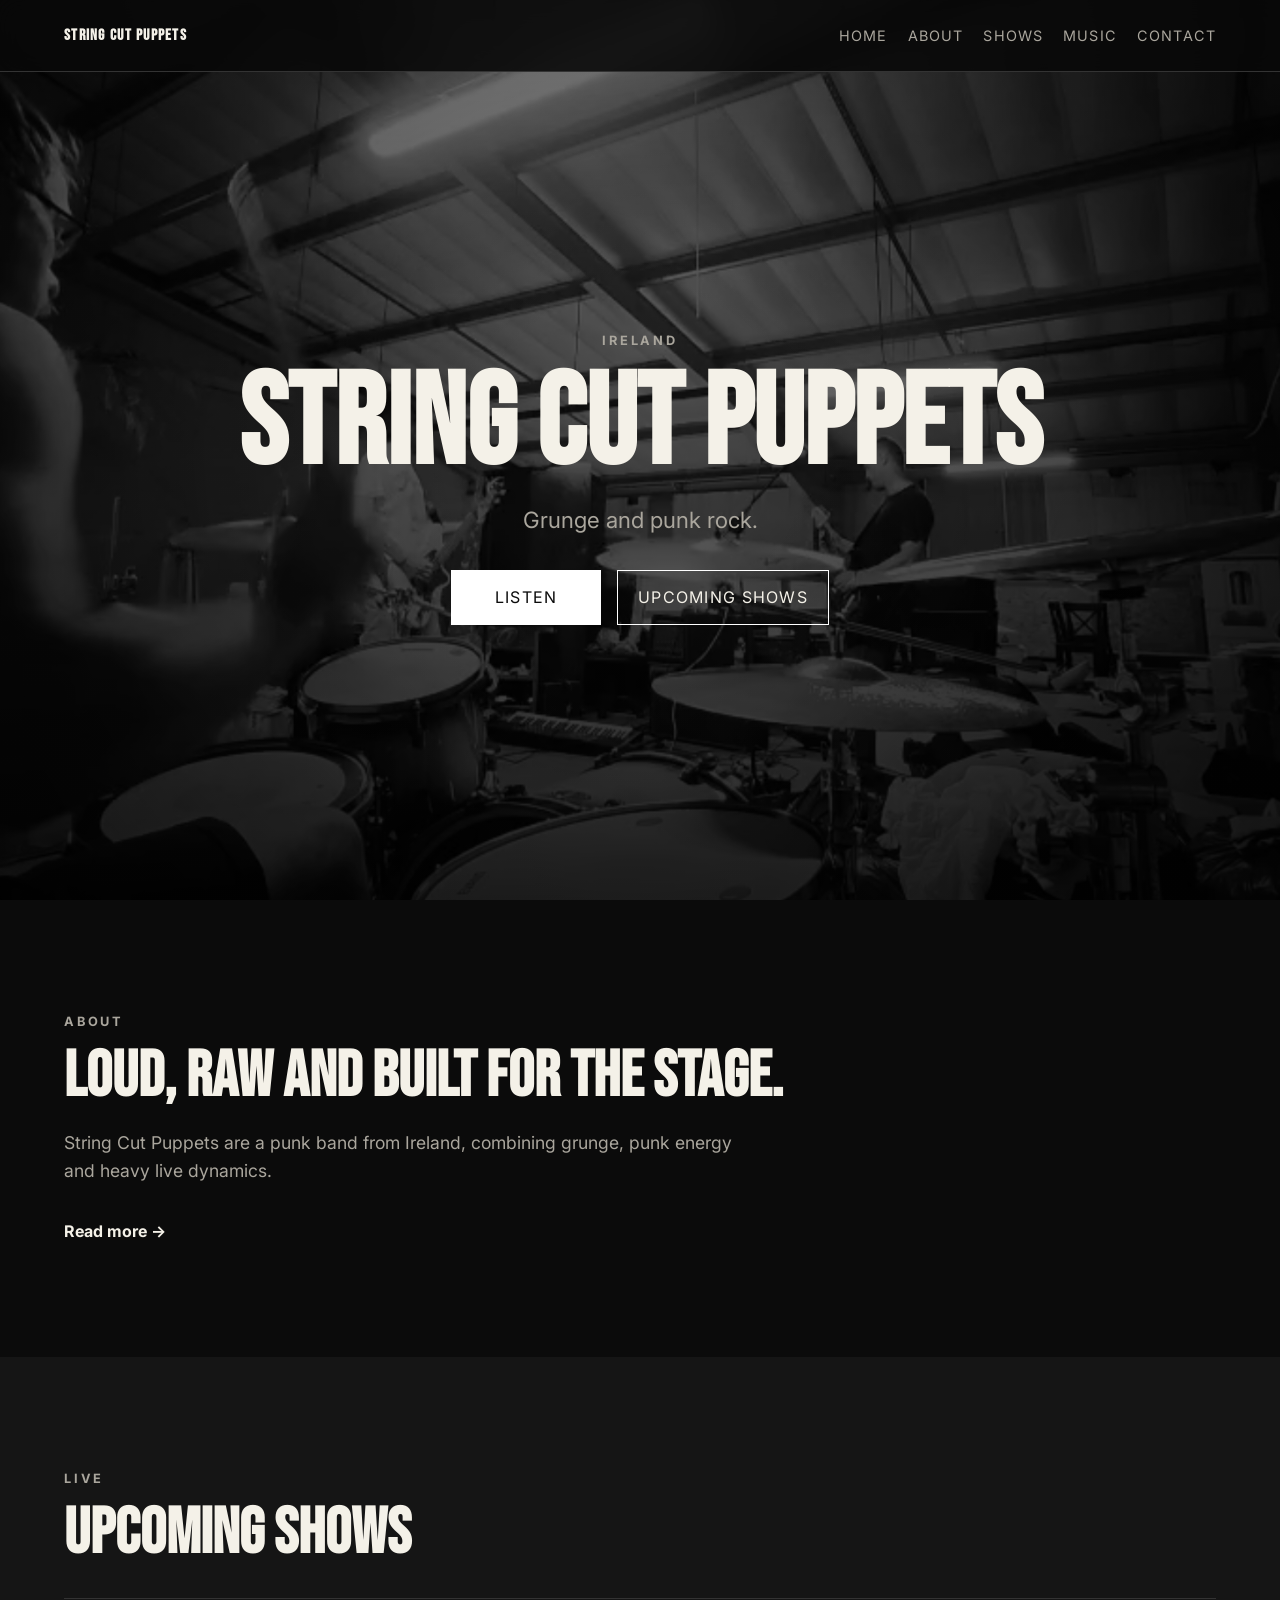
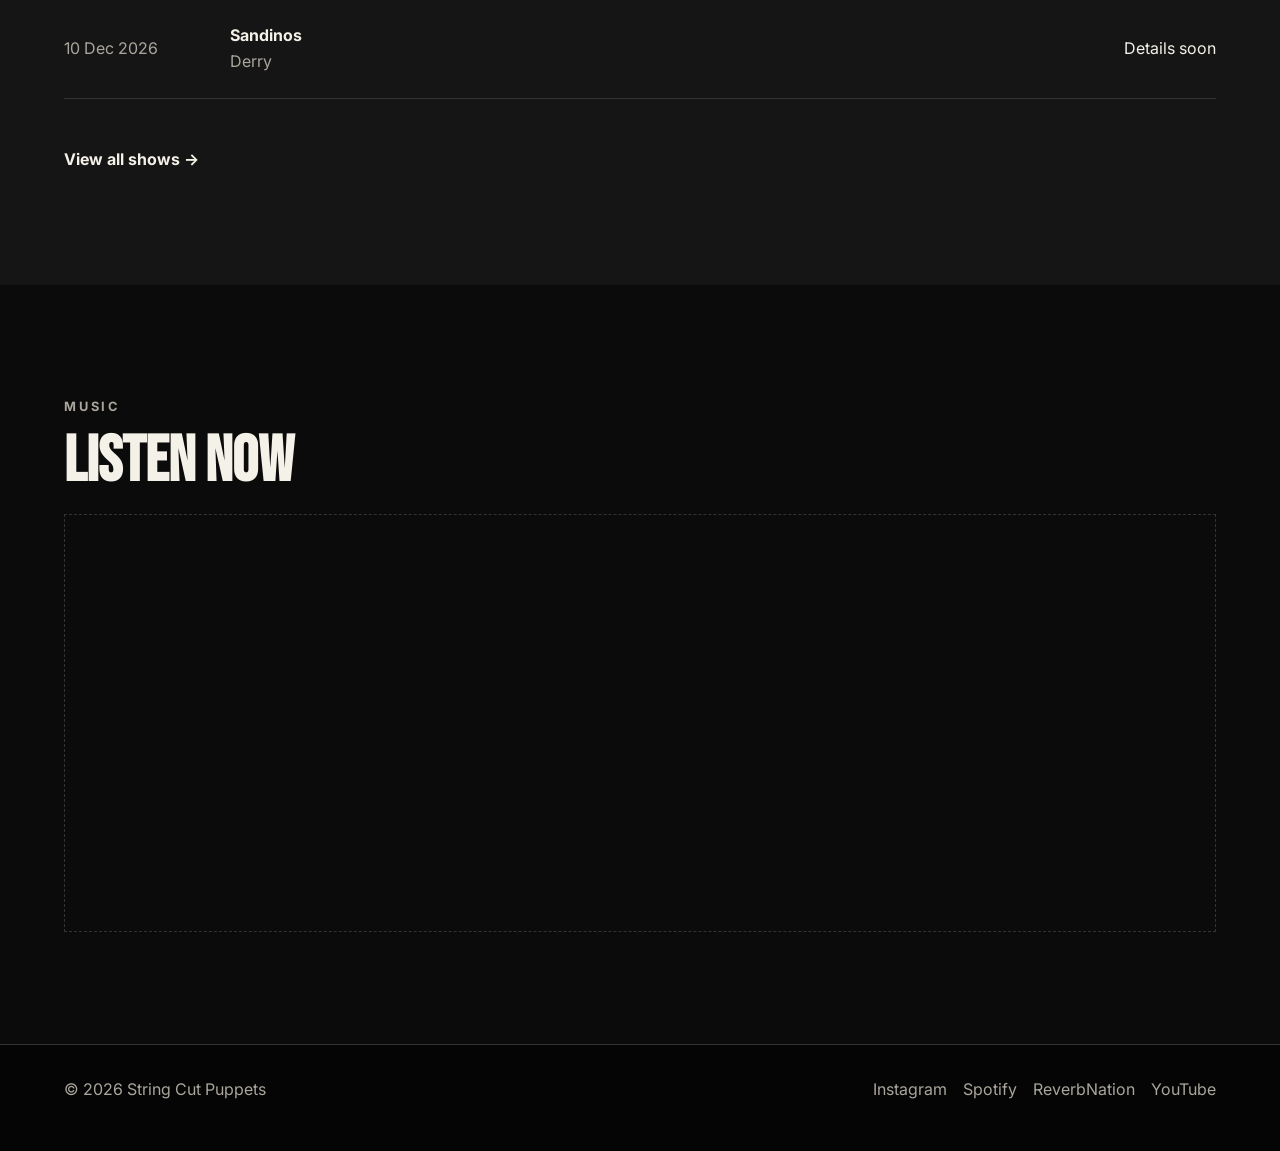
<file: index.html>
<!DOCTYPE html>
<html lang="en">
<head>
    <meta charset="UTF-8">

    <meta name="viewport"
          content="width=device-width, initial-scale=1.0">

    <link rel="icon" type="image/png" href="images/favicon.png">
    <title>String Cut Puppets</title>

    <meta name="description"
          content="Official website of Irish punk band String Cut Puppets.">

    <link rel="preconnect" href="https://fonts.googleapis.com">

    <link rel="preconnect"
          href="https://fonts.gstatic.com"
          crossorigin>

    <link href="https://fonts.googleapis.com/css2?family=Bebas+Neue&family=Inter:wght@300;400;600;700&display=swap"
          rel="stylesheet">

    <link rel="stylesheet" href="css/main.css">
</head>

<body>
    <div id="site-header"></div>

    <main>
        <section id="home" class="hero">
            <div class="hero-overlay"></div>

            <div class="hero-content">
                <p class="eyebrow">Ireland</p>

                <h1>String Cut Puppets</h1>

                <p class="hero-tagline">
                    Grunge and punk rock.
                </p>

                <div class="hero-actions">
                    <a class="button button-primary" href="#music">
                        Listen
                    </a>

                    <a class="button button-secondary" href="#shows">
                        Upcoming Shows
                    </a>
                </div>
            </div>
        </section>

        <section id="about" class="section">
            <div class="section-inner">
                <p class="section-label">About</p>

                <h2>Loud, raw and built for the stage.</h2>

                <p class="section-copy">
                    String Cut Puppets are a punk band from Ireland,
                    combining grunge, punk energy and heavy live dynamics.
                </p>

                <a class="text-link" href="about.html">
                    Read more →
                </a>
            </div>
        </section>

        <section id="shows" class="section section-dark">
            <div class="section-inner">
                <p class="section-label">Live</p>

                <h2>Upcoming Shows</h2>

                <div id="gig-list" class="gig-list">
                    <p>Loading shows...</p>
                </div>

                <a class="text-link" href="gigs.html">
                    View all shows →
                </a>
            </div>
        </section>

        <section id="music" class="section">
            <div class="section-inner">
                <p class="section-label">Music</p>

                <h2>Listen now</h2>

                <div class="music-placeholder">
                    <iframe data-testid="embed-iframe"
                            style="border-radius: 12px;"
                            src="https://open.spotify.com/embed/artist/1vydKgchlRpZ1zzWzXWOvH?utm_source=generator&si=39608fabc7a044c5"
                            width="100%"
                            height="352"
                            frameborder="0"
                            allowfullscreen
                            allow="autoplay; clipboard-write; encrypted-media; fullscreen; picture-in-picture"
                            loading="lazy"></iframe>
                </div>
            </div>
        </section>
    </main>

    <div id="site-footer"></div>

    <script src="js/components.js"></script>
    <script src="js/app.js"></script>
</body>
</html>
</file>
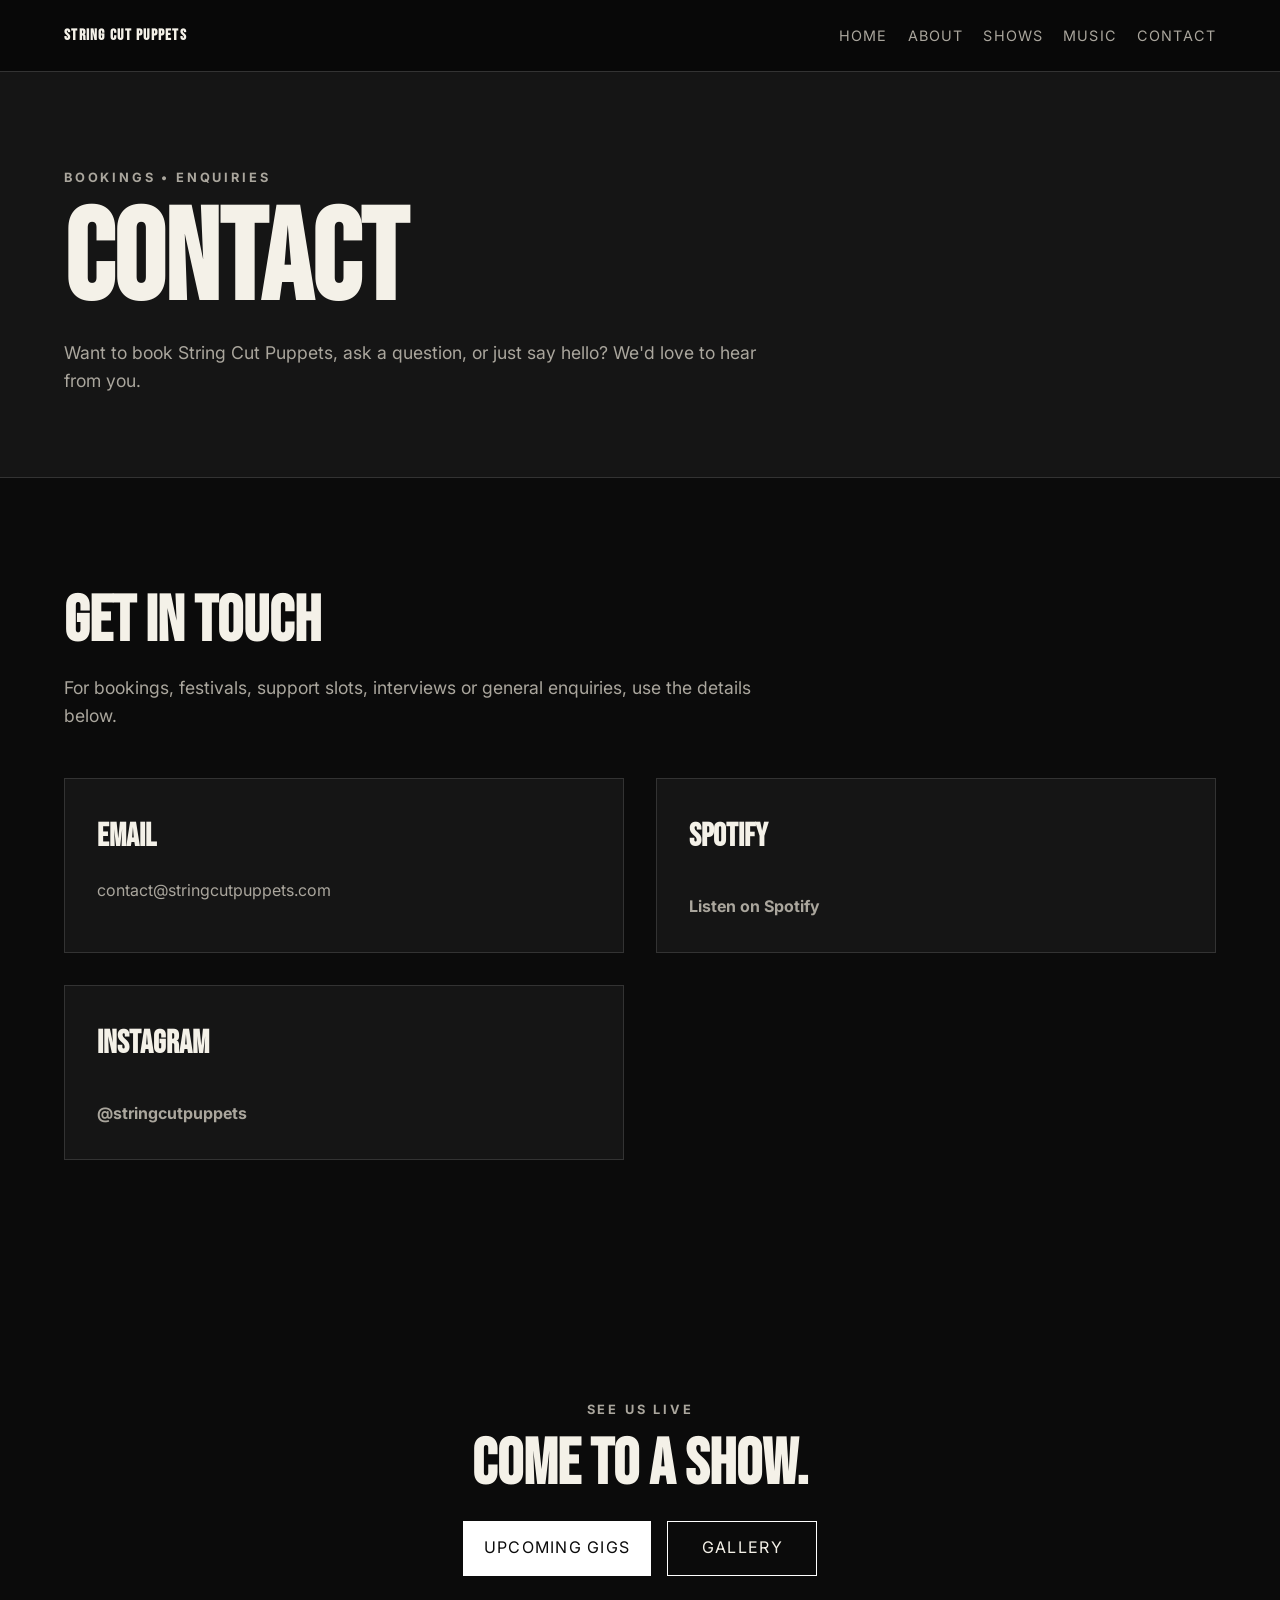
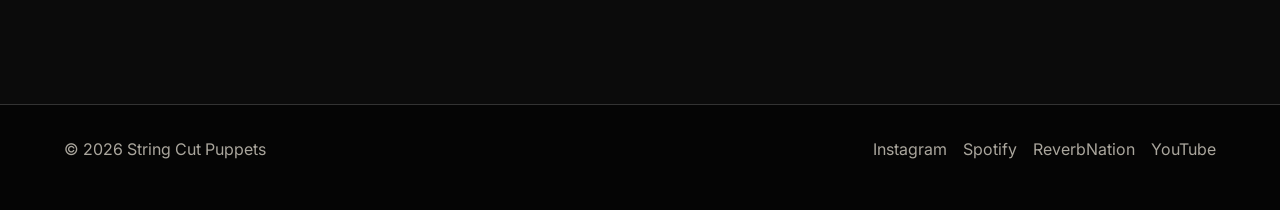
<file: contact.html>
<!DOCTYPE html>
<html lang="en">

<head>
    <meta charset="UTF-8">

    <meta name="viewport"
          content="width=device-width, initial-scale=1.0">

    <link rel="icon"
          type="image/png"
          href="images/favicon.png">

    <title>Contact | String Cut Puppets</title>

    <link rel="preconnect"
          href="https://fonts.googleapis.com">

    <link rel="preconnect"
          href="https://fonts.gstatic.com"
          crossorigin>

    <link href="https://fonts.googleapis.com/css2?family=Bebas+Neue&family=Inter:wght@300;400;600;700&display=swap"
          rel="stylesheet">

    <link rel="stylesheet"
          href="css/main.css">
</head>

<body>

    <!-- Shared Header -->
    <div id="site-header"></div>

    <main class="page-main">

        <!-- Hero -->
        <section class="page-hero">

            <div class="section-inner">

                <p class="eyebrow">
                    BOOKINGS • ENQUIRIES
                </p>

                <h1>CONTACT</h1>

                <p>
                    Want to book String Cut Puppets, ask a question,
                    or just say hello? We'd love to hear from you.
                </p>

            </div>

        </section>


        <!-- Contact -->
        <section class="section">

            <div class="section-inner">

                <h2>GET IN TOUCH</h2>

                <p class="section-copy">
                    For bookings, festivals, support slots, interviews
                    or general enquiries, use the details below.
                </p>

                <div class="contact-grid">

                    <div class="contact-card">

                        <h3>Email</h3>

                        <p>
                            contact@stringcutpuppets.com
                        </p>

                    </div>


                    <div class="contact-card">

                        <h3>Spotify</h3>

                        <a href="https://open.spotify.com/artist/1vydKgchlRpZ1zzWzXWOvH?si=9iy76kW1RKyKSlQh0xXnoA"
                           target="_blank"
                           class="text-link">
                            Listen on Spotify
                        </a>

                    </div>


                    <div class="contact-card">

                        <h3>Instagram</h3>

                        <a href="https://www.instagram.com/stringcutpuppets/"
                           target="_blank"
                           class="text-link">
                            @stringcutpuppets
                        </a>

                    </div>

                    <!--
                       <div class="contact-card">

                           <h3>Facebook</h3>

                           <a href="#"
                              target="_blank"
                              class="text-link">
                               String Cut Puppets
                           </a>

                       </div>
    -->
                </div>

            </div>

        </section>


        <!-- CTA -->
        <section class="about-cta">

            <div class="about-cta-inner">

                <p class="eyebrow">
                    SEE US LIVE
                </p>

                <h2>COME TO A SHOW.</h2>

                <div class="about-cta-buttons">

                    <a href="gigs.html"
                       class="button button-primary">
                        UPCOMING GIGS
                    </a>

                    <a href="gallery.html"
                       class="button button-secondary">
                        GALLERY
                    </a>

                </div>

            </div>

        </section>

    </main>

    <!-- Shared Footer -->
    <div id="site-footer"></div>

    <script src="js/components.js"></script>
    <script src="js/app.js"></script>

</body>

</html>
</file>
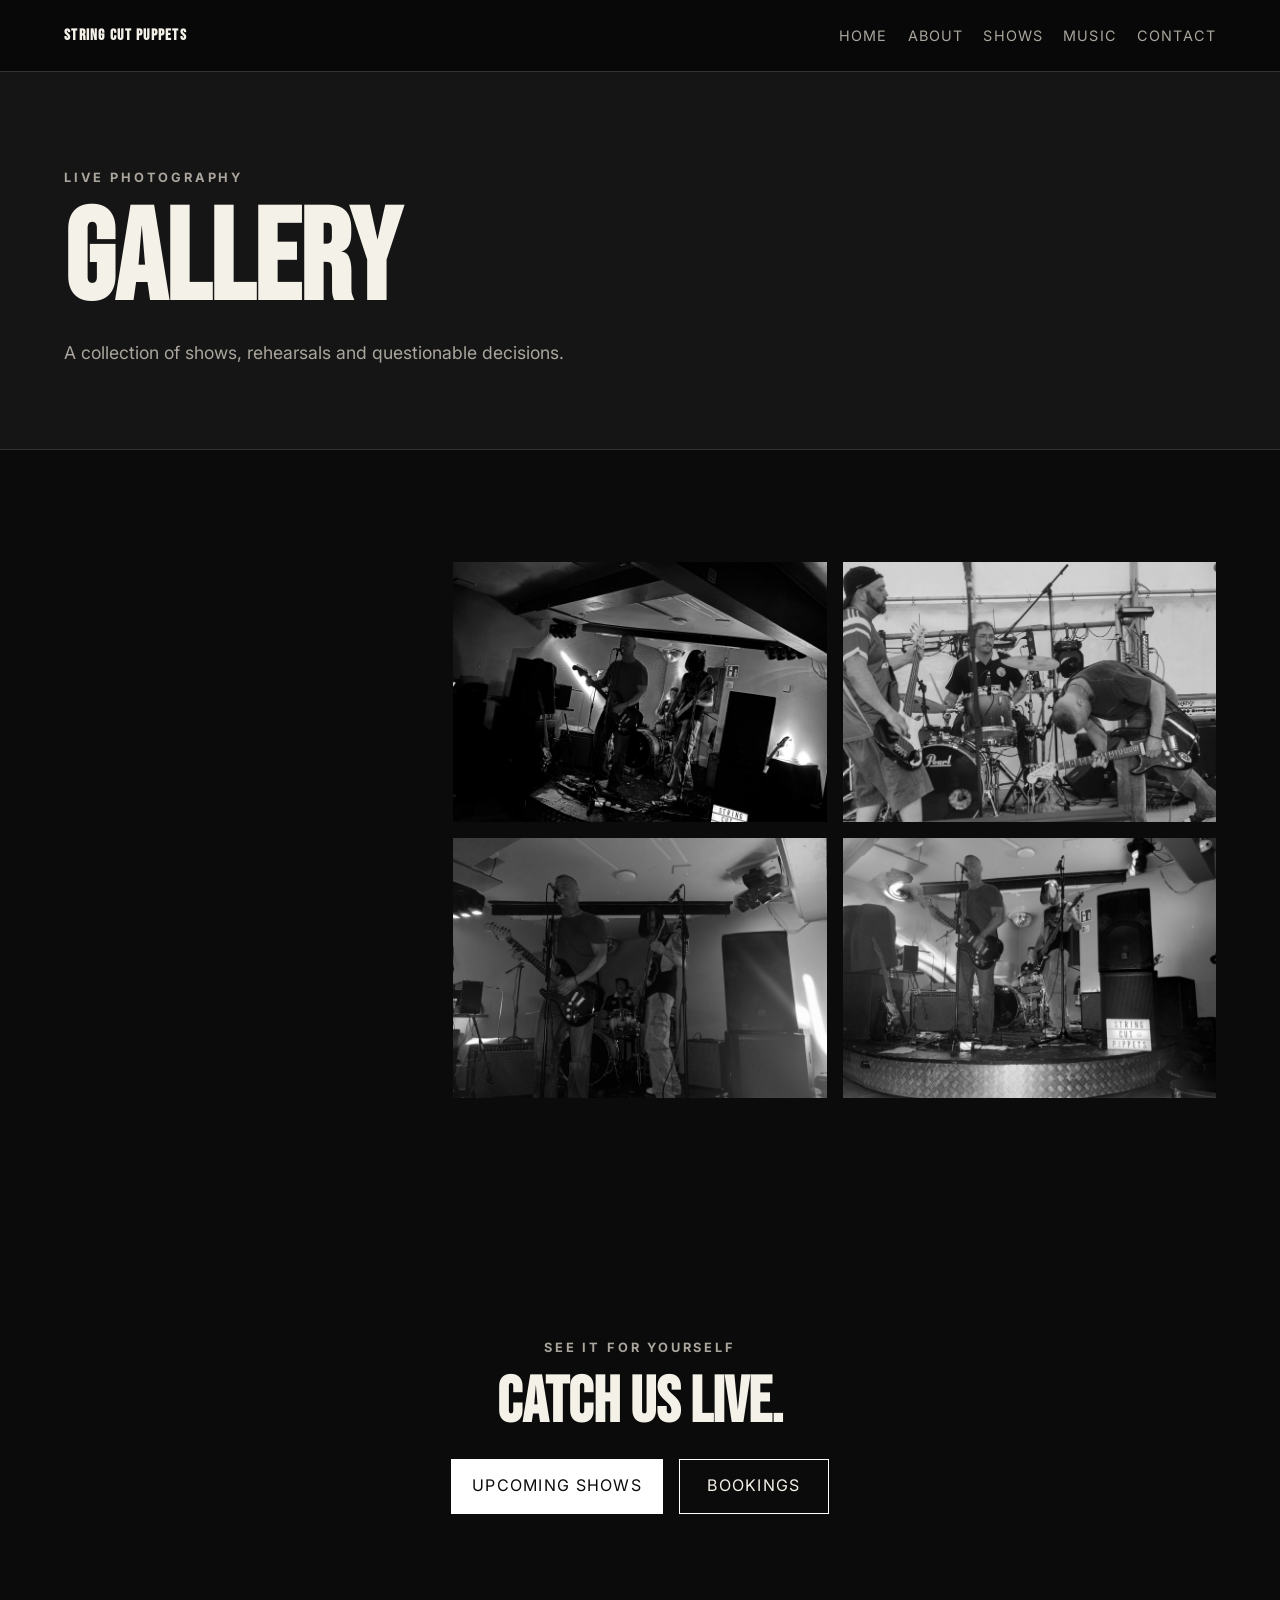
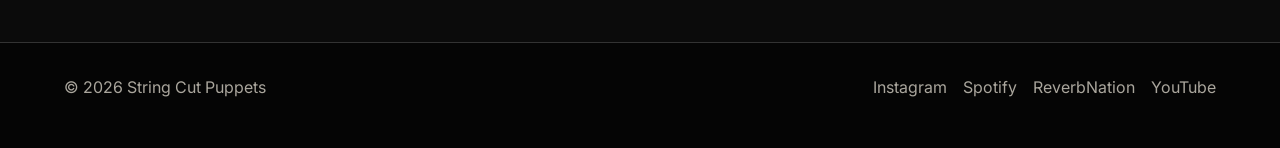
<file: gallery.html>
<!DOCTYPE html>
<html lang="en">
<head>
    <meta charset="UTF-8">

    <meta name="viewport"
          content="width=device-width, initial-scale=1.0">

    <link rel="icon" type="image/png" href="images/favicon.png">

    <title>Gallery | String Cut Puppets</title>

    <link rel="preconnect" href="https://fonts.googleapis.com">
    <link rel="preconnect"
          href="https://fonts.gstatic.com"
          crossorigin>

    <link href="https://fonts.googleapis.com/css2?family=Bebas+Neue&family=Inter:wght@300;400;600;700&display=swap"
          rel="stylesheet">

    <link rel="stylesheet" href="css/main.css">
</head>

<body>

    <!-- Shared Header -->
    <div id="site-header"></div>

    <main class="page-main">

        <!-- Hero -->
        <section class="page-hero">
            <div class="section-inner">
                <p class="eyebrow">LIVE PHOTOGRAPHY</p>

                <h1>GALLERY</h1>

                <p>
                    A collection of shows, rehearsals and questionable decisions.
                </p>
            </div>
        </section>

        <!-- Gallery -->
        <section class="section">
            <div class="section-inner">

                <div class="gallery-grid">

                    <!-- Featured Video -->
                    <video class="gallery-large"
                           autoplay
                           muted
                           loop
                           playsinline>

                        <source src="images/gallery/JustTheOnce.mp4"
                                type="video/mp4">

                        Your browser does not support HTML5 video.

                    </video>

                    <img src="images/gallery/Snapchat-232755545.jpg"
                         alt="String Cut Puppets live">

                    <img src="images/gallery/IMG-20260727-WA0102.jpg"
                         alt="String Cut Puppets live">

                    <img src="images/gallery/Snapchat-588466556.jpg"
                         alt="String Cut Puppets live">

                    <img src="images/gallery/Snapchat-1564717914.jpg"
                         alt="String Cut Puppets live">

                    <!-- Future images

                    <img class="gallery-wide"
                         src="images/gallery/6.jpg"
                         alt="Live">

                    <img src="images/gallery/7.jpg" alt="Live">

                    <img src="images/gallery/8.jpg" alt="Live">

                    <img src="images/gallery/9.jpg" alt="Live">

                    -->

                </div>

            </div>
        </section>

        <!-- CTA -->
        <section class="about-cta">

            <div class="about-cta-inner">

                <p class="eyebrow">
                    SEE IT FOR YOURSELF
                </p>

                <h2>CATCH US LIVE.</h2>

                <div class="about-cta-buttons">

                    <a href="gigs.html"
                       class="button button-primary">
                        UPCOMING SHOWS
                    </a>

                    <a href="contact.html"
                       class="button button-secondary">
                        BOOKINGS
                    </a>

                </div>

            </div>

        </section>

    </main>

    <!-- Shared Footer -->
    <div id="site-footer"></div>

    <script src="js/components.js"></script>
    <script src="js/app.js"></script>

</body>
</html>
</file>
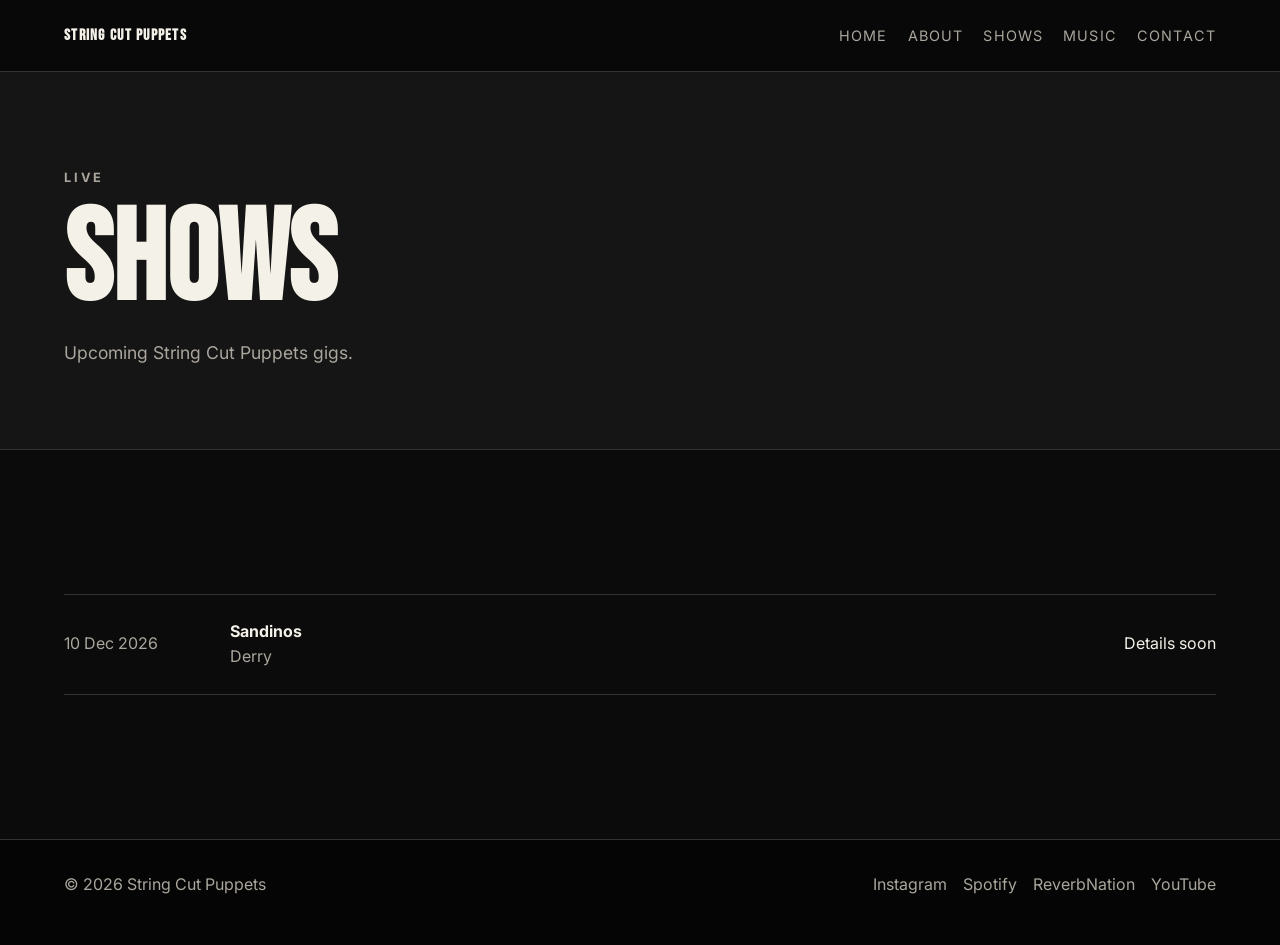
<file: gigs.html>
<!DOCTYPE html>
<html lang="en">
<head>
    <meta charset="UTF-8">

    <meta name="viewport"
          content="width=device-width, initial-scale=1.0">
    <link rel="icon" type="image/png" href="images/favicon.png">
    <title>Shows | String Cut Puppets</title>

    <link rel="preconnect" href="https://fonts.googleapis.com">
    <link rel="preconnect"
          href="https://fonts.gstatic.com"
          crossorigin>
    <link href="https://fonts.googleapis.com/css2?family=Bebas+Neue&family=Inter:wght@300;400;600;700&display=swap"
          rel="stylesheet">

    <link rel="stylesheet" href="css/main.css">
</head>

<body>
    <div id="site-header"></div>

    <main class="page-main">
        <section class="page-hero">
            <div class="section-inner">
                <p class="section-label">Live</p>
                <h1>Shows</h1>
                <p>Upcoming String Cut Puppets gigs.</p>
            </div>
        </section>

        <section class="section">
            <div class="section-inner">
                <div id="all-gigs" class="gig-list">
                    <p>Loading shows...</p>
                </div>
            </div>
        </section>
    </main>

    <div id="site-footer"></div>

    <script src="js/components.js"></script>
    <script src="js/app.js"></script>
</body>
</html>
</file>
<file: css/main.css>
:root {
    --background: #0b0b0b;
    --surface: #151515;
    --text: #f4f1e8;
    --muted: #aaa69d;
    --accent: #ffffff;
    --border: #333333;
    --max-width: 1180px;
    --header-height: 72px;
}

* {
    box-sizing: border-box;
}

html {
    scroll-behavior: smooth;
}

body {
    margin: 0;
    background: var(--background);
    color: var(--text);
    font-family: "Inter", sans-serif;
    line-height: 1.6;
}

a {
    color: inherit;
}

img {
    display: block;
    max-width: 100%;
}

h1,
h2,
h3,
.site-logo {
    font-family: "Bebas Neue", sans-serif;
}

h1,
h2,
p {
    margin-top: 0;
}

h1 {
    margin-bottom: 1rem;
    font-size: clamp(3rem, 10vw, 8rem);
    line-height: 0.95;
    text-transform: uppercase;
}

h2 {
    margin-bottom: 1.25rem;
    font-size: clamp(2rem, 5vw, 4rem);
    line-height: 1;
    text-transform: uppercase;
}

/* Header */

.site-header {
    position: fixed;
    z-index: 20;
    top: 0;
    left: 0;
    width: 100%;
    min-height: var(--header-height);
    padding: 0 5%;
    display: flex;
    align-items: center;
    justify-content: space-between;
    gap: 2rem;
    background: rgba(8, 8, 8, 0.88);
    border-bottom: 1px solid var(--border);
    backdrop-filter: blur(12px);
}

.site-logo {
    font-weight: 800;
    text-decoration: none;
    letter-spacing: 0.08em;
}

.site-nav {
    display: flex;
    gap: 1.25rem;
}

    .site-nav a {
        color: var(--muted);
        font-size: 0.9rem;
        text-decoration: none;
        text-transform: uppercase;
        letter-spacing: 0.08em;
        transition: color 0.2s ease;
    }

        .site-nav a:hover {
            color: var(--text);
        }

/* Mobile menu button */

.nav-toggle {
    display: none;
    width: 28px;
    padding: 0;
    background: transparent;
    border: 0;
    cursor: pointer;
    appearance: none;
}

    .nav-toggle span {
        display: block;
        width: 100%;
        height: 2px;
        margin: 5px 0;
        background: var(--text);
        transition: transform 0.2s ease, opacity 0.2s ease;
    }

/* Homepage hero */

.hero {
    position: relative;
    min-height: 100vh;
    padding: calc(var(--header-height) + 4rem) 5% 5rem;
    display: grid;
    place-items: center;
    overflow: hidden;
    text-align: center;
    background: linear-gradient(rgba(0, 0, 0, 0.45), rgba(0, 0, 0, 0.82)), url("../images/hero.jpg") center center / cover no-repeat;
}

.hero-overlay {
    position: absolute;
    inset: 0;
    background: radial-gradient( circle at center, transparent 20%, rgba(0, 0, 0, 0.5) );
}

.hero-content {
    position: relative;
    z-index: 1;
    width: min(100%, 900px);
}

.eyebrow,
.section-label {
    color: var(--muted);
    font-size: 0.8rem;
    font-weight: 700;
    text-transform: uppercase;
    letter-spacing: 0.22em;
}

.hero-tagline {
    color: var(--muted);
    font-size: clamp(1rem, 2vw, 1.4rem);
}

.hero-actions {
    margin-top: 2rem;
    display: flex;
    justify-content: center;
    gap: 1rem;
    flex-wrap: wrap;
}

/* Buttons */

.button {
    min-width: 150px;
    padding: 0.85rem 1.25rem;
    border: 1px solid var(--accent);
    text-decoration: none;
    text-transform: uppercase;
    letter-spacing: 0.08em;
    transition: background-color 0.2s ease, color 0.2s ease, transform 0.2s ease;
}

    .button:hover {
        transform: translateY(-2px);
    }

.button-primary {
    background: var(--accent);
    color: var(--background);
}

    .button-primary:hover {
        background: transparent;
        color: var(--text);
    }

.button-secondary {
    background: transparent;
}

    .button-secondary:hover {
        background: var(--accent);
        color: var(--background);
    }

/* Standard page layout */

.page-main {
    padding-top: var(--header-height);
}

.page-hero {
    padding: 6rem 5% 4rem;
    background: var(--surface);
    border-bottom: 1px solid var(--border);
}

    .page-hero .section-inner {
        width: min(100%, var(--max-width));
        margin: 0 auto;
    }

    .page-hero h1 {
        margin: 0 0 1rem;
        font-size: clamp(4rem, 10vw, 8rem);
        line-height: 0.95;
    }

    .page-hero p:last-child {
        max-width: 700px;
        color: var(--muted);
        font-size: 1.1rem;
    }

/* Content sections */

.section {
    padding: 7rem 5%;
}

.section-dark {
    background: var(--surface);
}

.section-inner {
    width: min(100%, var(--max-width));
    margin: 0 auto;
}

.section-copy {
    max-width: 700px;
    color: var(--muted);
    font-size: 1.1rem;
}

.text-link {
    display: inline-block;
    margin-top: 1rem;
    font-weight: 700;
    text-decoration: none;
}

/* Gigs */

.gig-list {
    margin: 2rem 0;
    border-top: 1px solid var(--border);
}

.gig-card {
    padding: 1.5rem 0;
    display: grid;
    grid-template-columns: 150px 1fr auto;
    align-items: center;
    gap: 1rem;
    border-bottom: 1px solid var(--border);
}

.gig-date,
.gig-location {
    color: var(--muted);
}

/* Music */

.music-placeholder {
    min-height: 220px;
    padding: 2rem;
    display: grid;
    place-items: center;
    color: var(--muted);
    border: 1px dashed var(--border);
}

/* Footer */

.site-footer {
    padding: 2rem 5%;
    display: flex;
    justify-content: space-between;
    gap: 1rem;
    background: #050505;
    color: var(--muted);
    border-top: 1px solid var(--border);
}

.footer-links {
    display: flex;
    gap: 1rem;
}

    .footer-links a {
        text-decoration: none;
    }

/* ========================================
   About
   ======================================== */

/* About hero */

.about-hero {
    position: relative;
    min-height: 55vh;
    padding: calc(var(--header-height) + 5rem) 5% 5rem;
    display: flex;
    align-items: flex-end;
    overflow: hidden;
    background: linear-gradient(to top, rgba(0, 0, 0, 0.95), rgba(0, 0, 0, 0.15)), url("../images/about/about-hero.jpg") center center / cover no-repeat;
}

.about-hero-content {
    position: relative;
    z-index: 1;
    width: min(100%, var(--max-width));
    margin: 0 auto;
}

.about-hero h1 {
    margin-bottom: 0.75rem;
}

.about-hero-tagline {
    max-width: 650px;
    margin-bottom: 0;
    color: var(--muted);
    font-size: clamp(1rem, 2vw, 1.3rem);
}

/* Band story */

.about-story-grid {
    display: grid;
    grid-template-columns: minmax(0, 1fr) minmax(0, 1fr);
    align-items: center;
    gap: 5rem;
}

.about-story-image {
    overflow: hidden;
}

    .about-story-image img {
        width: 100%;
        height: auto;
        object-fit: contain;
        filter: grayscale(100%);
    }

.about-story-content p:not(.eyebrow) {
    color: var(--muted);
}

.about-story-content .button {
    display: inline-block;
    margin-top: 1rem;
}

/* Live banner */

.about-live-banner {
    position: relative;
    min-height: 520px;
    padding: 7rem 5%;
    display: flex;
    align-items: center;
    overflow: hidden;
    text-align: left;
    background: linear-gradient(rgba(0, 0, 0, 0.65), rgba(0, 0, 0, 0.75)), url("../images/gallery/live-banner.jpg") center center / cover no-repeat;
}

.about-live-content {
    position: relative;
    z-index: 1;
    width: min(100%, var(--max-width));
    margin: 0 auto;
}

    .about-live-content h2 {
        margin-bottom: 0;
    }

.about-live-stats {
    margin-top: 3.5rem;
    display: flex;
    justify-content: flex-start;
    gap: clamp(2rem, 8vw, 6rem);
}

.about-live-stat {
    display: flex;
    flex-direction: column;
}

.about-stat-number {
    font-family: "Bebas Neue", sans-serif;
    font-size: clamp(3rem, 6vw, 5rem);
    line-height: 1;
}

.about-stat-label {
    margin-top: 0.5rem;
    color: var(--muted);
    font-size: 0.75rem;
    font-weight: 700;
    text-transform: uppercase;
    letter-spacing: 0.15em;
}

/* Band members */

.about-section-heading {
    margin-bottom: 2rem;
}

.about-member-grid {
    width: 100%;
    display: grid;
    grid-template-columns: repeat(4, minmax(0, 1fr));
    gap: 1.5rem;
}

.about-member-card {
    width: 100%;
    min-width: 0;
    overflow: hidden;
}

.about-member-image {
    width: 100%;
    height: 300px;
    overflow: hidden;
    background: var(--surface);
}

    .about-member-image img {
        width: 100%;
        height: 100%;
        object-fit: cover;
        object-position: center;
        filter: grayscale(100%);
        transition: transform 0.35s ease, filter 0.35s ease;
    }

.about-member-card:hover .about-member-image img {
    transform: scale(1.03);
    filter: grayscale(0%);
}

.about-member-card h3 {
    margin: 1.25rem 0 0;
    font-size: 2rem;
    line-height: 1;
    text-transform: uppercase;
}

.about-member-role {
    margin: 0.35rem 0 0.75rem;
    color: var(--muted);
    font-size: 0.75rem;
    font-weight: 700;
    text-transform: uppercase;
    letter-spacing: 0.15em;
}

.about-member-description {
    margin-bottom: 0;
    color: var(--muted);
}

/* About gallery */

.about-gallery {
    background: var(--surface);
}

.about-gallery-grid {
    display: grid;
    grid-template-columns: repeat(3, minmax(0, 1fr));
    grid-auto-rows: 250px;
    gap: 0.75rem;
}

    .about-gallery-grid img {
        width: 100%;
        height: 100%;
        object-fit: cover;
        filter: grayscale(100%);
        transition: transform 0.3s ease, filter 0.3s ease;
    }

        .about-gallery-grid img:hover {
            transform: scale(1.01);
            filter: grayscale(0%);
        }

.about-gallery-large {
    grid-row: span 2;
}

.about-gallery-wide {
    grid-column: span 2;
}

.about-gallery-link {
    margin-top: 2.5rem;
    text-align: center;
}

/* About CTA */

.about-cta {
    padding: 8rem 5%;
    text-align: center;
}

.about-cta-inner {
    width: min(100%, var(--max-width));
    margin: 0 auto;
}

.about-cta h2 {
    margin-bottom: 1.5rem;
}

.about-cta-buttons {
    display: flex;
    justify-content: center;
    gap: 1rem;
    flex-wrap: wrap;
}

.gallery-grid {
    display: grid;
    grid-template-columns: repeat(3,1fr);
    grid-auto-rows: 260px;
    gap: 1rem;
}

    .gallery-grid img {
        width: 100%;
        height: 100%;
        object-fit: cover;
        display: block;
        filter: grayscale(100%);
        transition: .3s ease;
    }

        .gallery-grid img:hover {
            filter: grayscale(0%);
            transform: scale(1.02);
        }

.gallery-large {
    grid-row: span 2;
}

.gallery-wide {
    grid-column: span 2;
}

@media(max-width:760px) {

    .gallery-grid {
        grid-template-columns: repeat(2,1fr);
        grid-auto-rows: 180px;
    }

    .gallery-wide {
        grid-column: span 2;
    }
}

.gallery-grid video {
    width: 100%;
    height: 100%;
    object-fit: cover;
    display: block;
    filter: grayscale(100%);
    transition: .3s ease;
}

    .gallery-grid video:hover {
        filter: grayscale(0%);
        transform: scale(1.02);
    }


/* Mobile */

@media (max-width: 760px) {
    :root {
        --header-height: 64px;
    }

    .site-header {
        min-height: var(--header-height);
    }

    .nav-toggle {
        display: block;
        position: relative;
        z-index: 30;
    }

    .site-nav {
        position: absolute;
        top: 100%;
        left: 0;
        width: 100%;
        padding: 1.5rem 5%;
        display: none;
        flex-direction: column;
        gap: 1rem;
        background: rgba(8, 8, 8, 0.98);
        border-bottom: 1px solid var(--border);
    }

        .site-nav.is-open {
            display: flex;
        }

        .site-nav a {
            padding: 0.65rem 0;
            font-size: 1rem;
        }

    .hero {
        min-height: 100svh;
        padding: calc(var(--header-height) + 3rem) 1.25rem 3rem;
        background-position: 25% center;
    }

        .hero h1 {
            font-size: clamp(3.5rem, 18vw, 6rem);
        }

    .page-hero {
        padding: 4rem 5% 3rem;
    }

    .section {
        padding: 4.5rem 5%;
    }

    .gig-card {
        grid-template-columns: 1fr;
        gap: 0.25rem;
    }

    /* About mobile */

    .about-hero {
        min-height: 500px;
        padding: calc(var(--header-height) + 4rem) 5% 3.5rem;
        background-position: center;
    }

    .about-story-grid {
        grid-template-columns: 1fr;
        gap: 2.5rem;
    }

    .about-story-image img {

    }

    .about-live-banner {
        min-height: 550px;
        padding: 5rem 5%;
    }

    .about-live-stats {
        flex-direction: column;
        gap: 2rem;
    }

    .about-member-grid {
        grid-template-columns: repeat(2, minmax(0, 1fr));
        gap: 1rem;
    }

    .about-member-image {
        height: auto;
    }

        .about-member-image img {
            height: auto;
            aspect-ratio: 3 / 4;
            object-fit: cover;
        }

    .about-gallery-grid {
        grid-template-columns: repeat(2, minmax(0, 1fr));
        grid-auto-rows: 180px;
    }

    .about-gallery-wide {
        grid-column: span 2;
    }

    .about-cta {
        padding: 5rem 5%;
    }

    .site-footer {
        flex-direction: column;
    }


}

/* Contact */

.contact-grid {
    margin-top: 3rem;
    display: grid;
    grid-template-columns: repeat(2,1fr);
    gap: 2rem;
}

.contact-card {
    padding: 2rem;
    background: var(--surface);
    border: 1px solid var(--border);
}

    .contact-card h3 {
        margin-top: 0;
        margin-bottom: 1rem;
        font-size: 2rem;
    }

    .contact-card p {
        margin-bottom: 0;
        color: var(--muted);
    }

    .contact-card a {
        color: var(--muted);
        text-decoration: none;
        transition: .2s;
    }

        .contact-card a:hover {
            color: var(--text);
        }

@media(max-width:760px) {

    .contact-grid {
        grid-template-columns: 1fr;
    }
}
</file>
